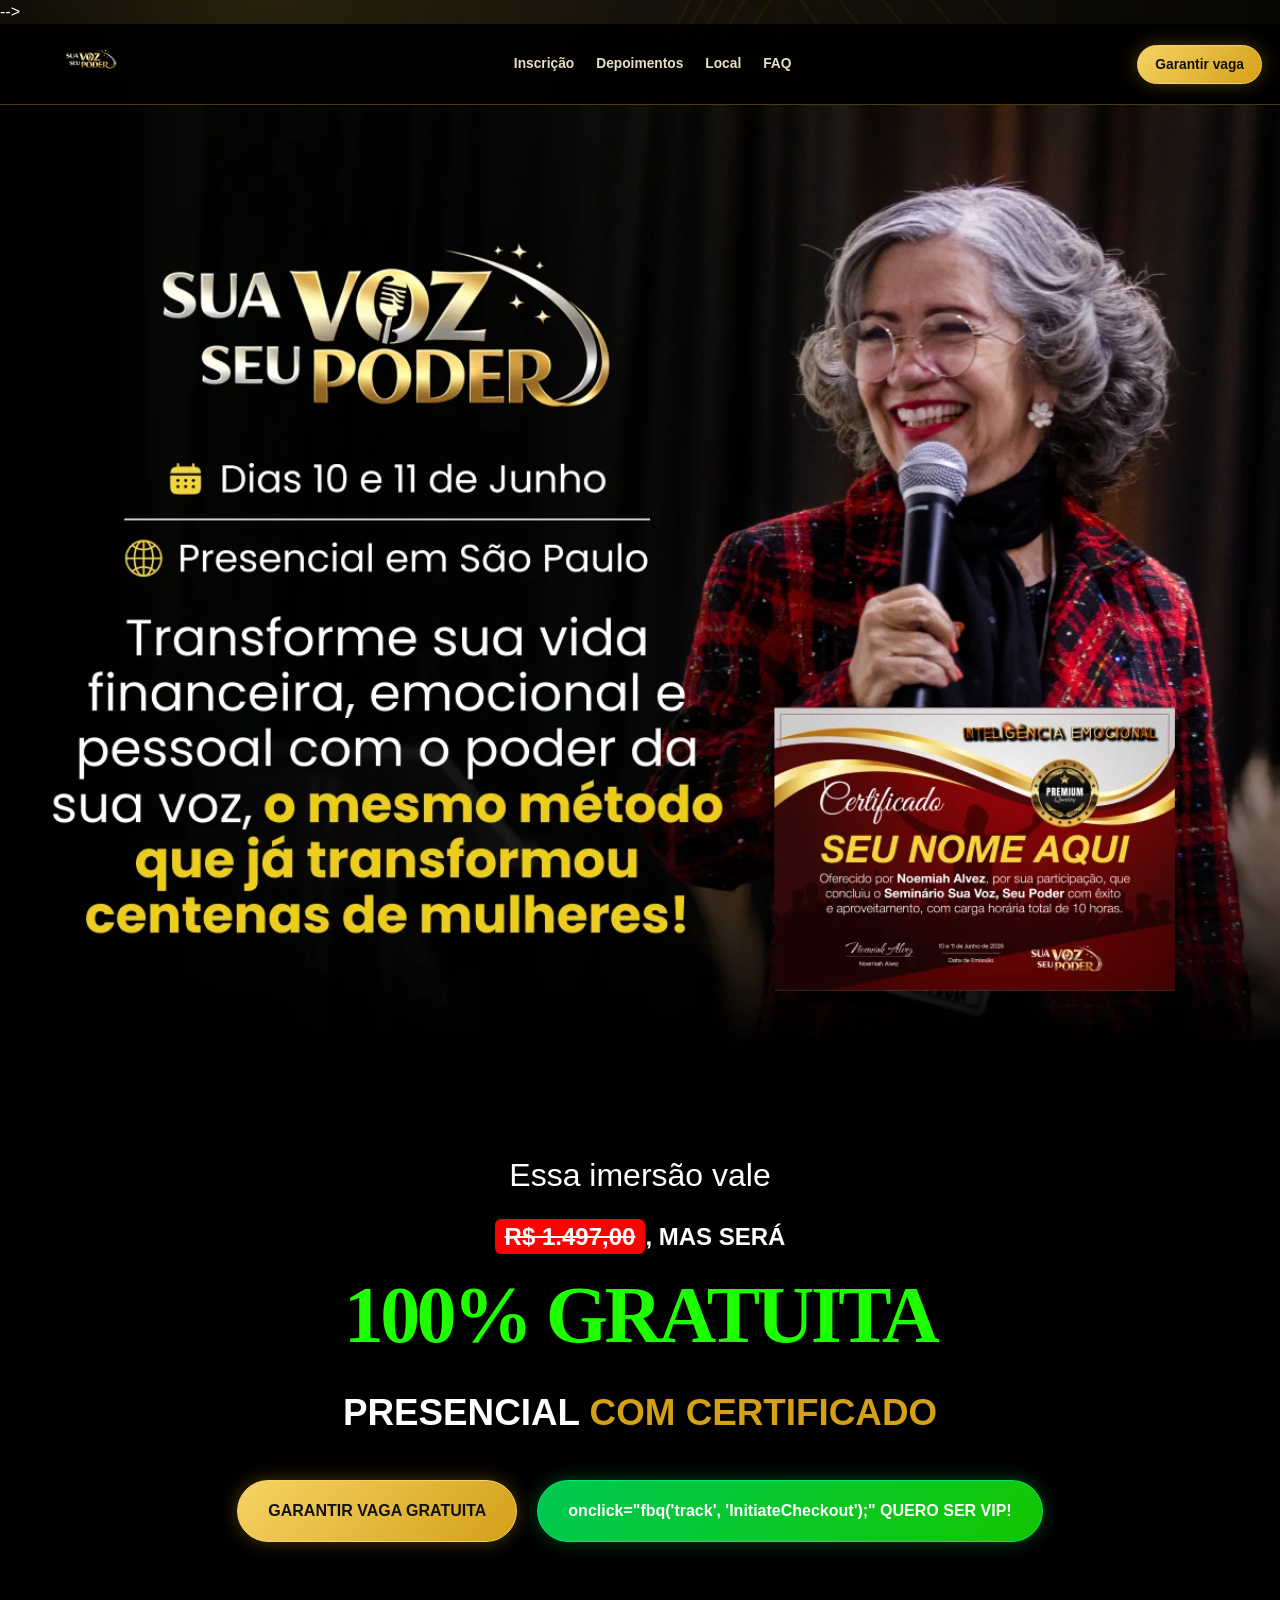
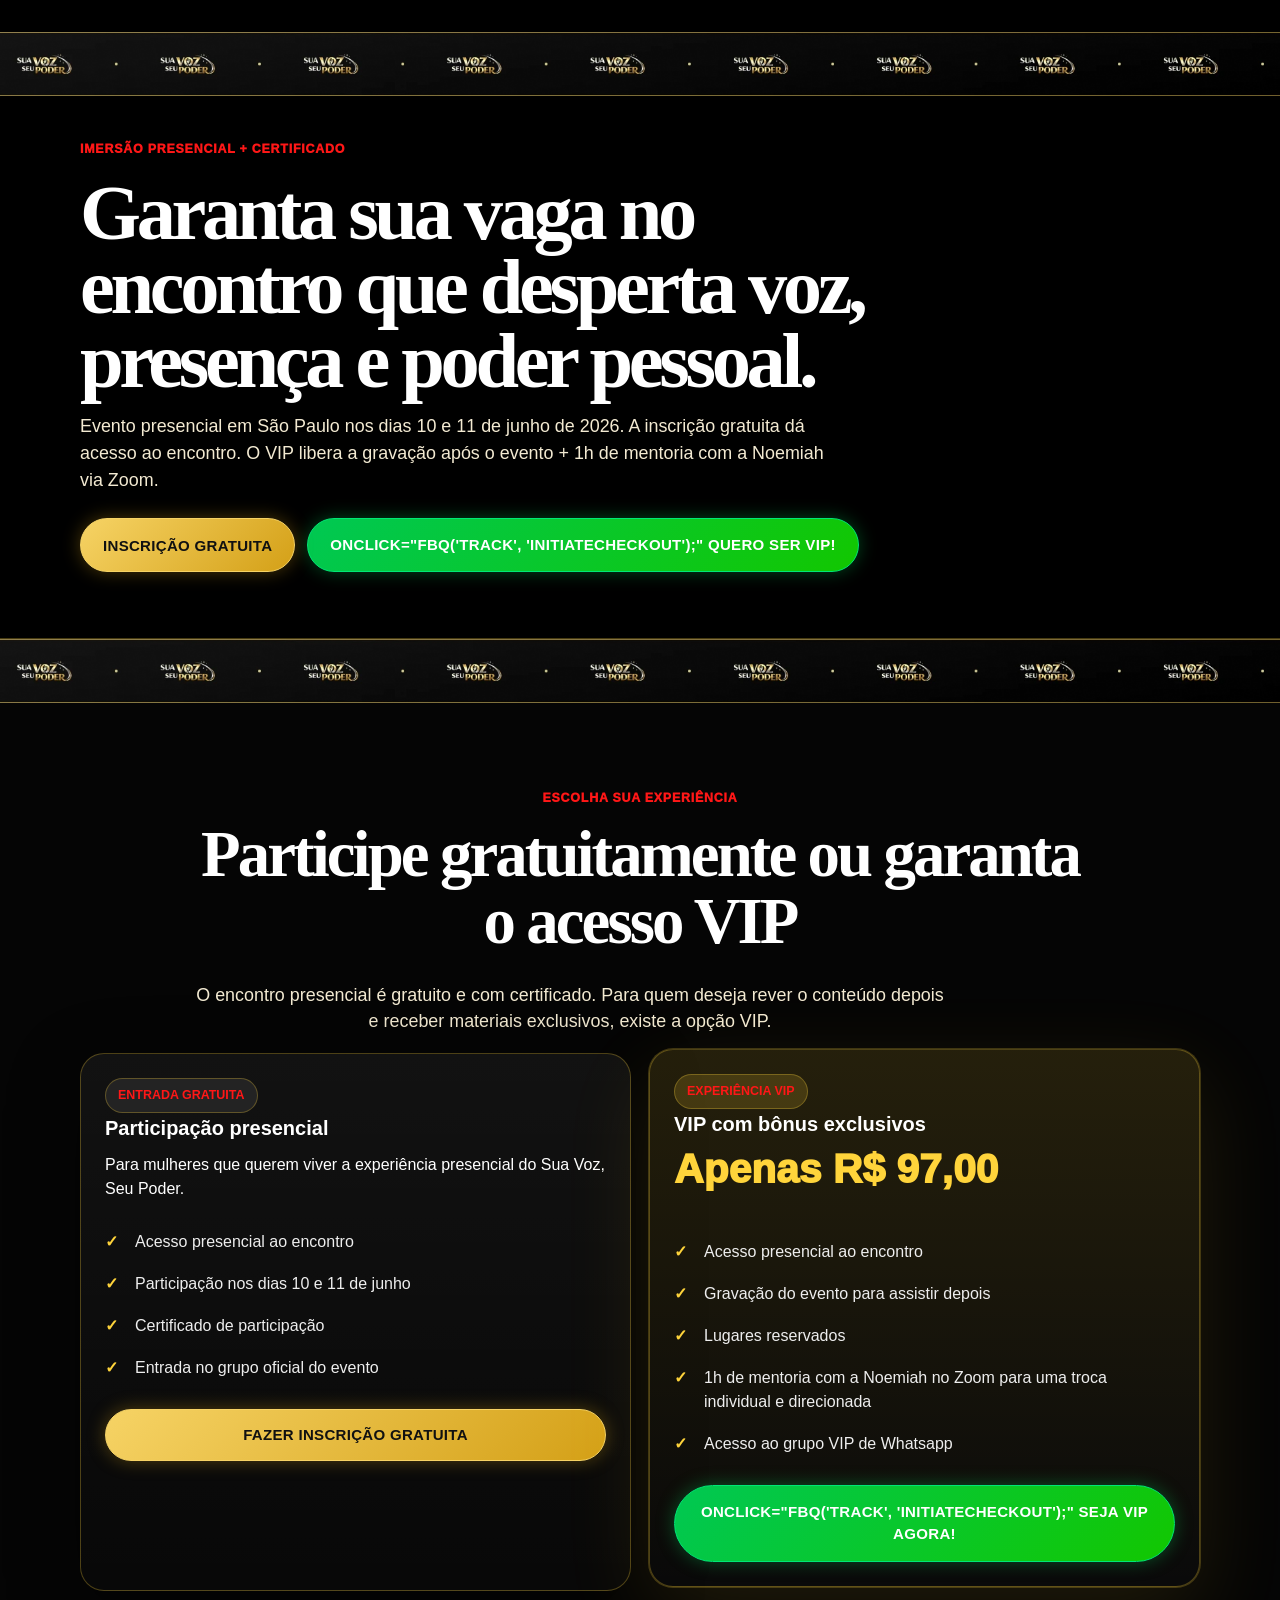
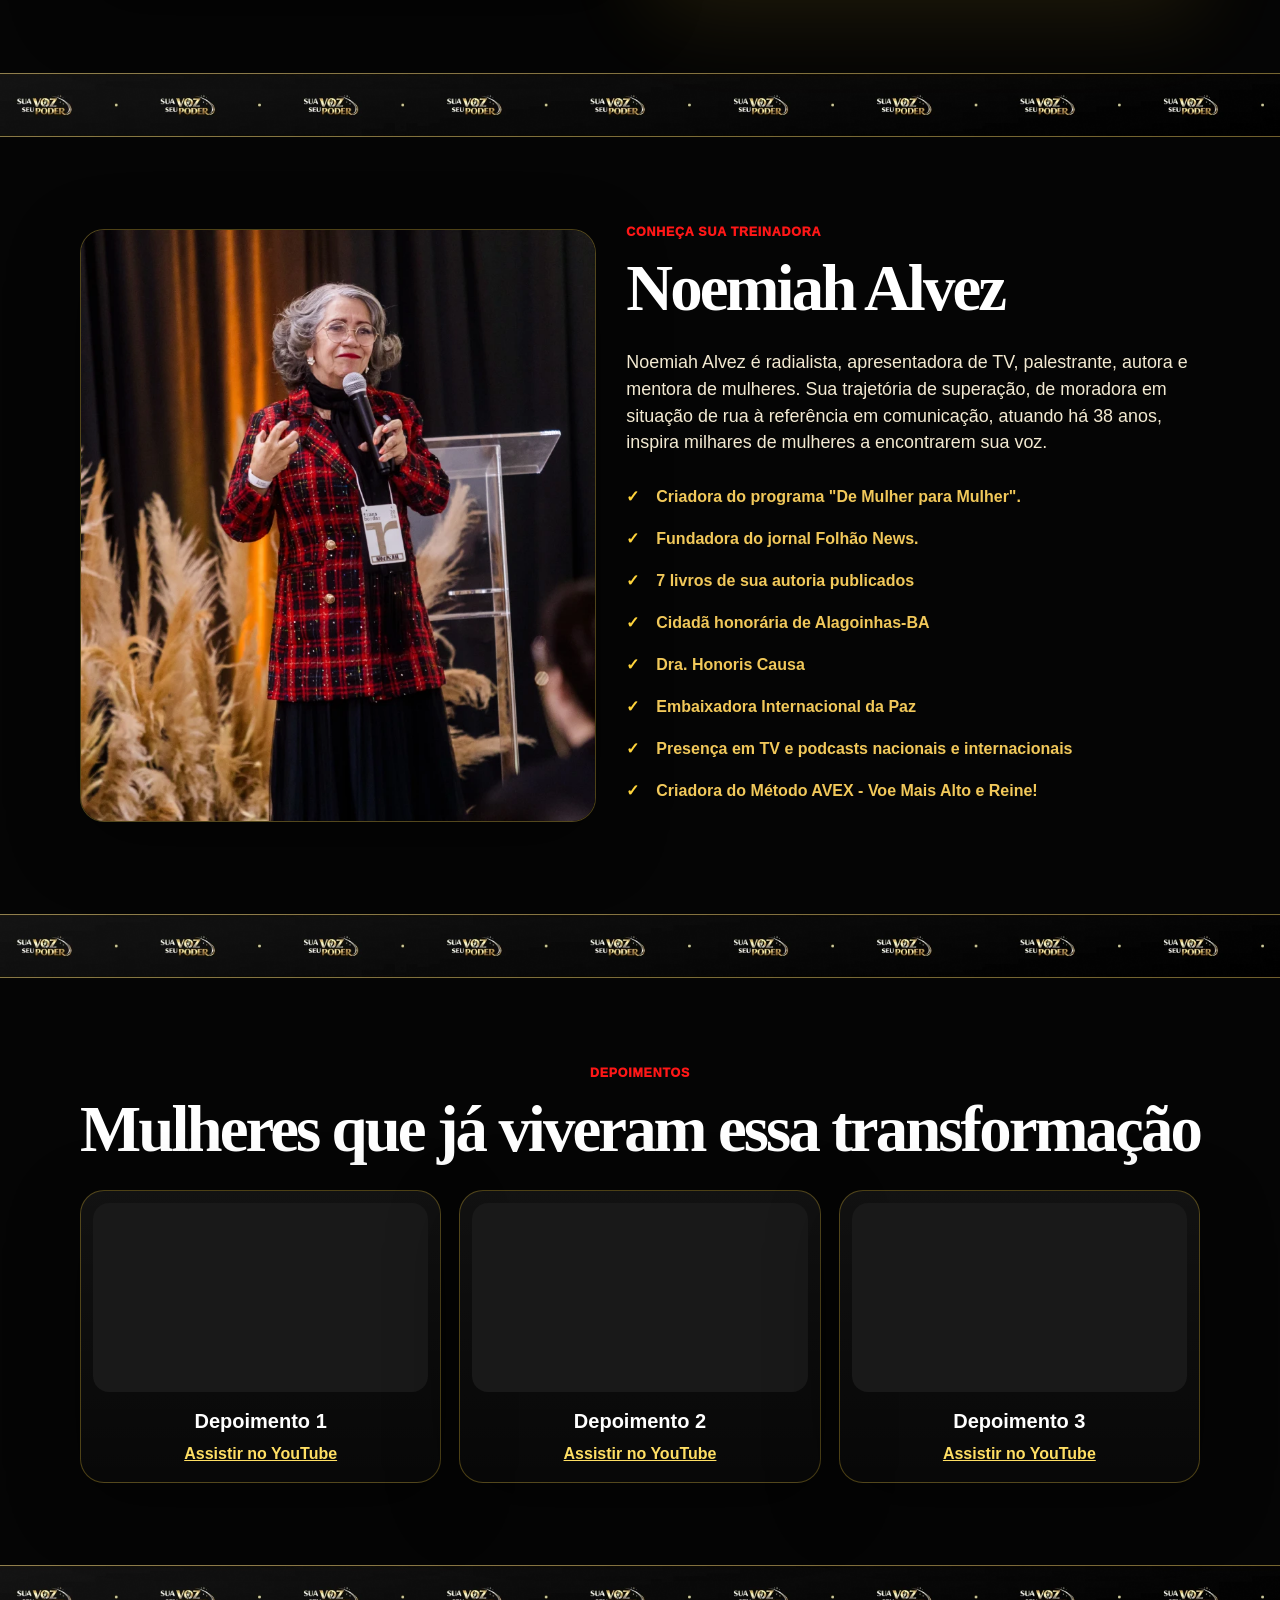
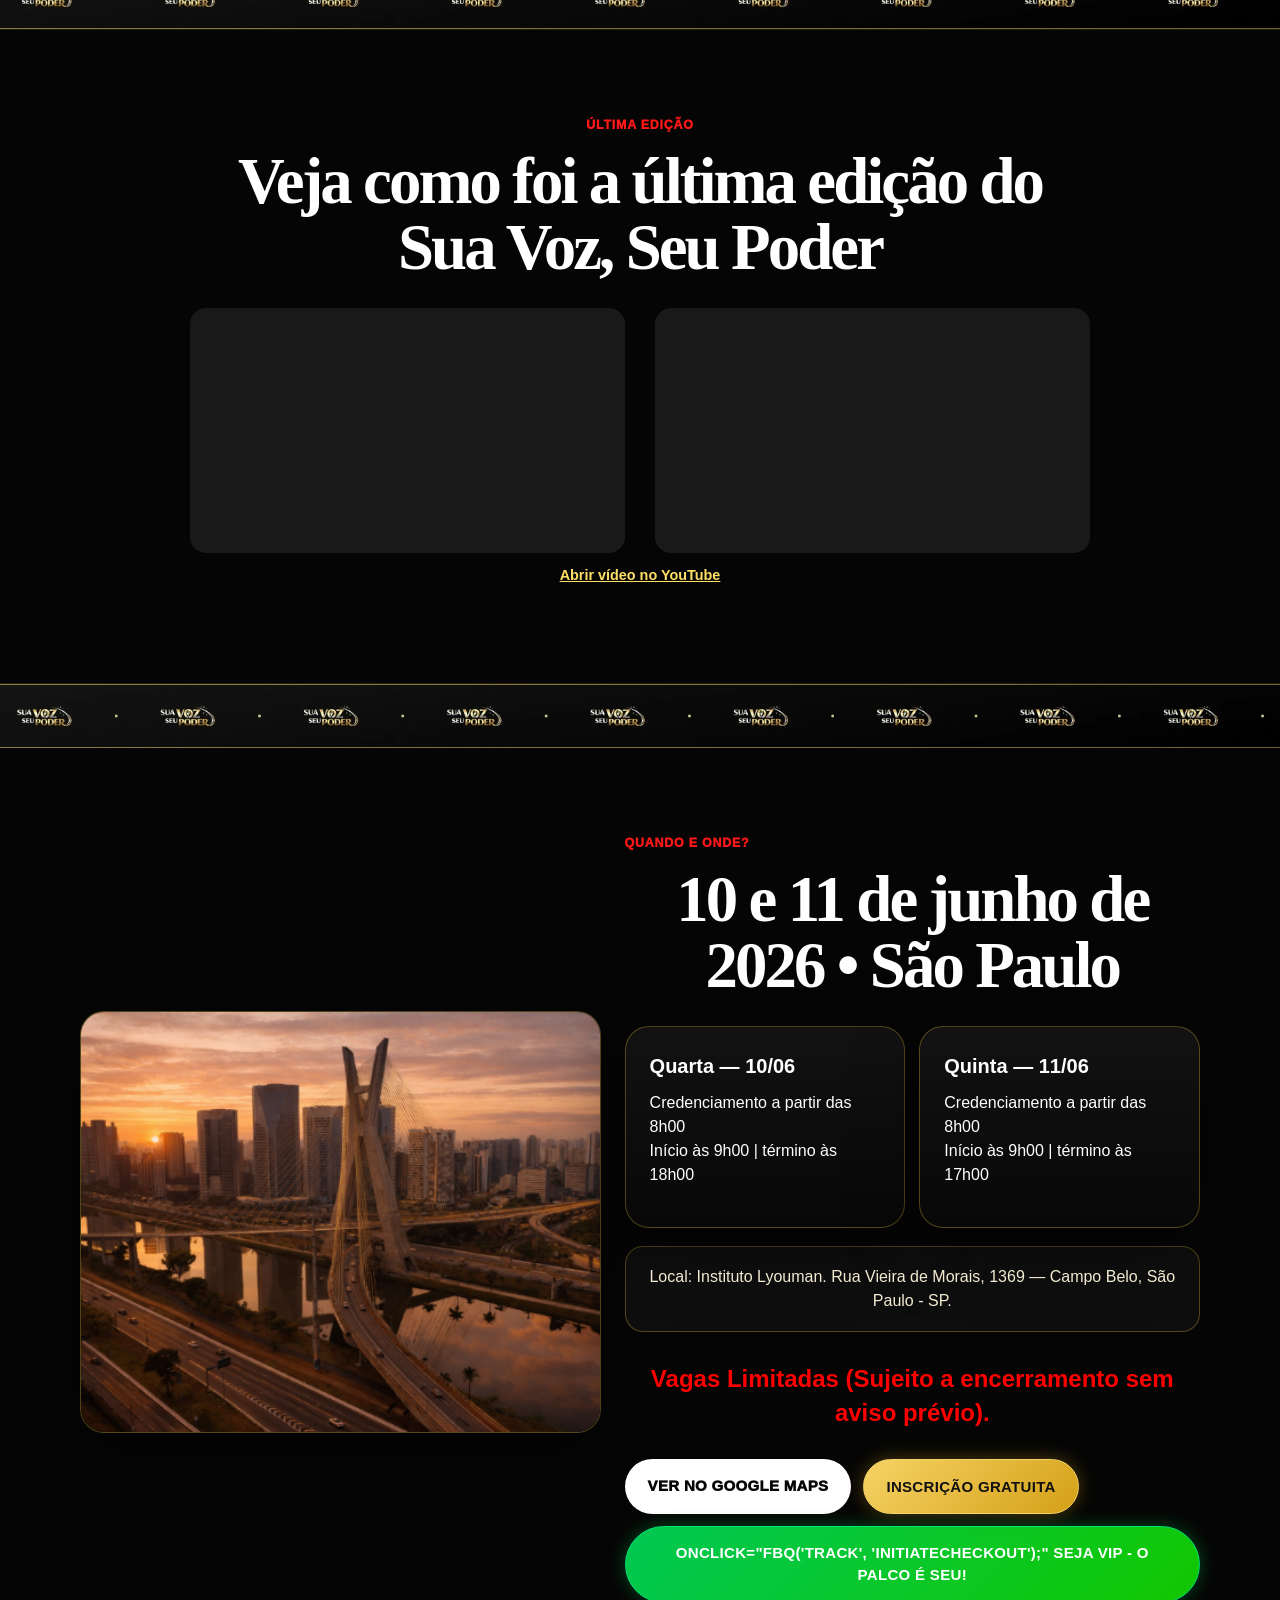
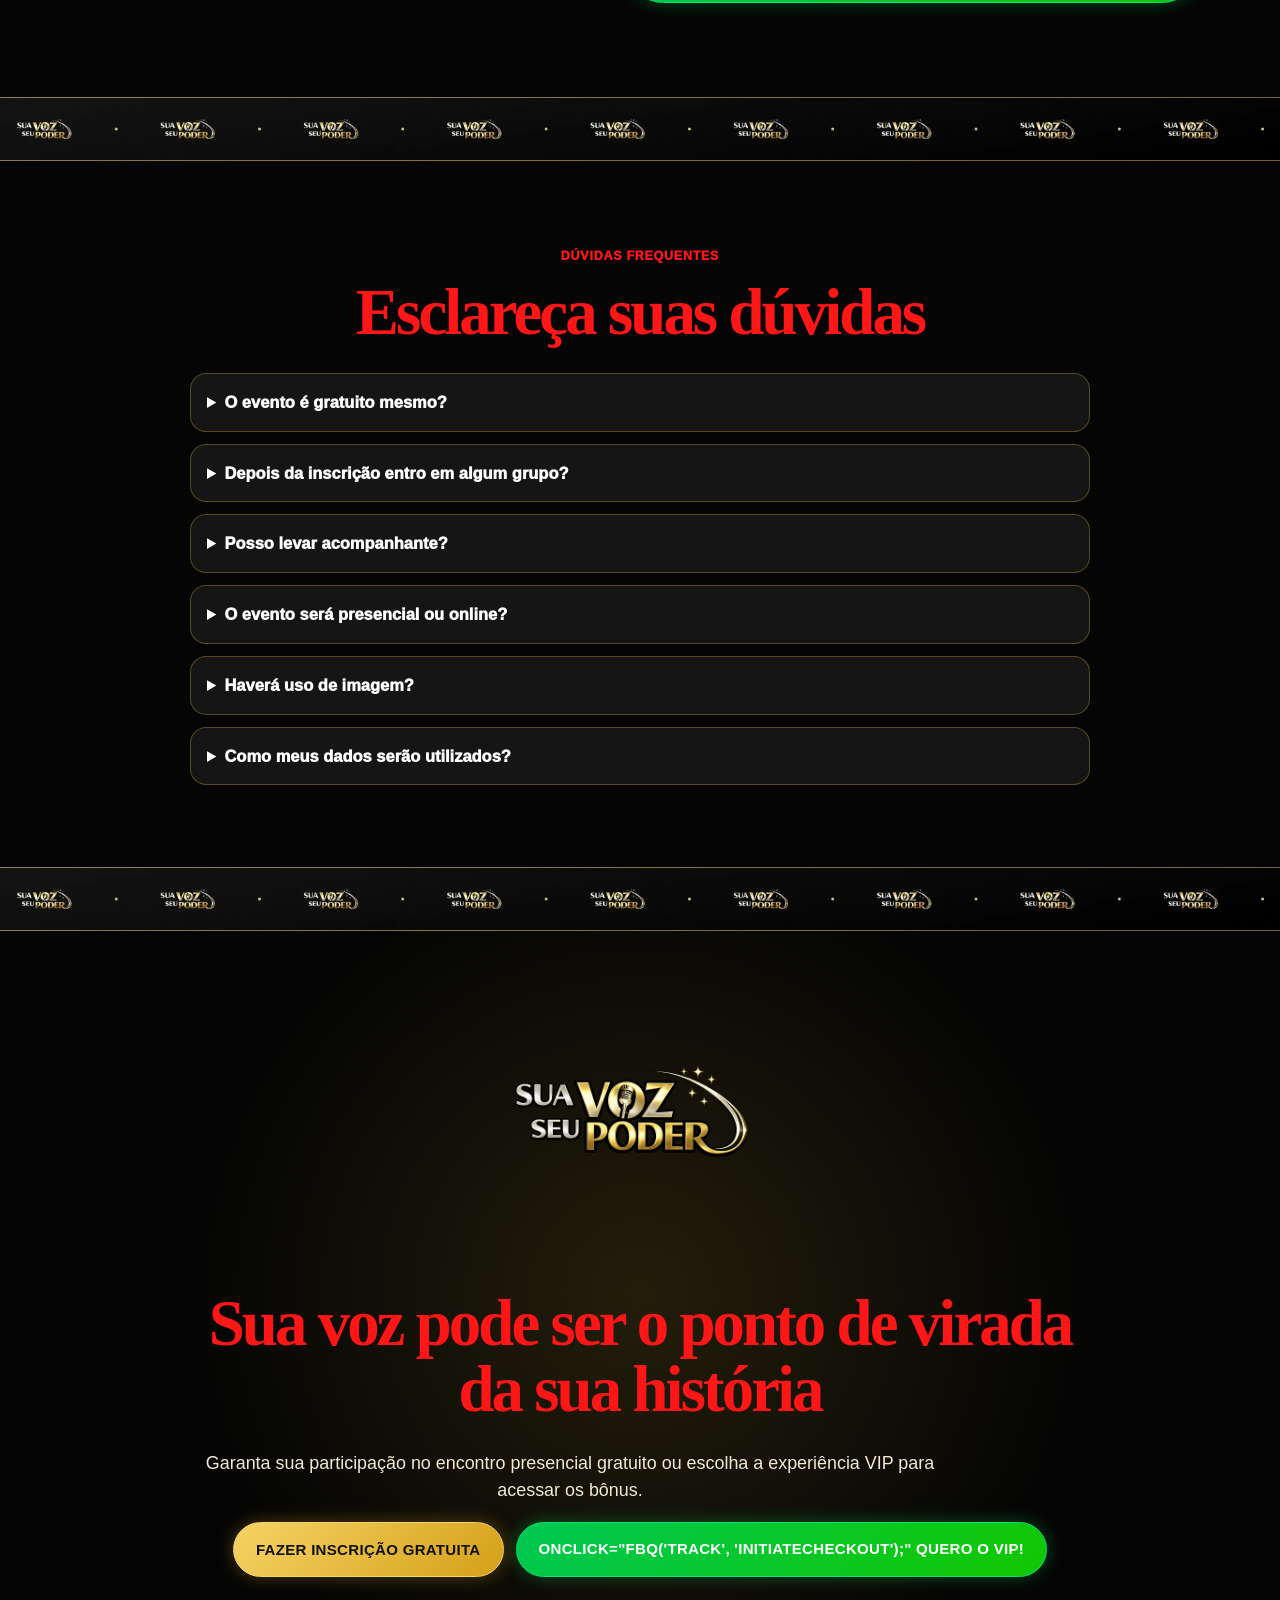
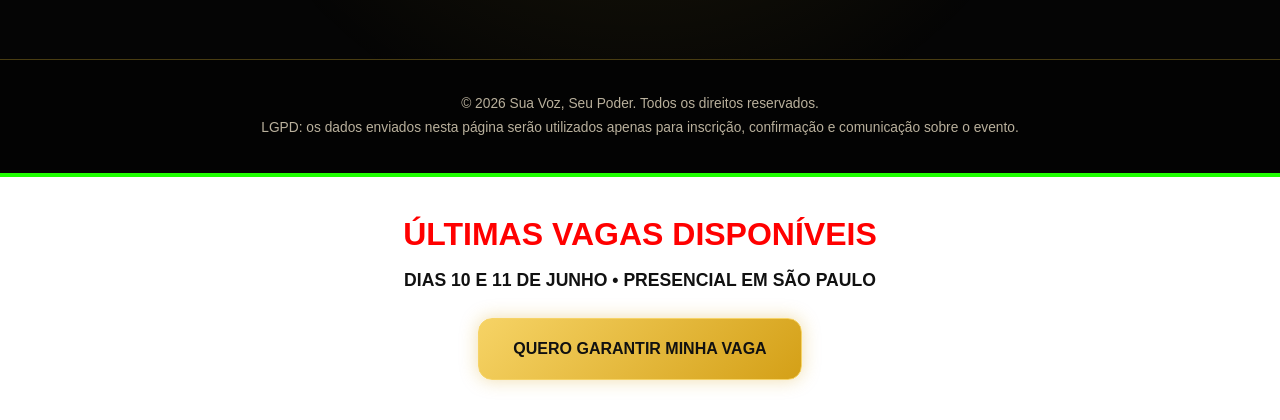
<file: index.html>
<!DOCTYPE html>
<html lang="pt-br">
<head>
<!-- Open Graph / WhatsApp -->

<meta property="og:type" content="website">

<meta property="og:title" content="Sua Voz, Seu Poder | Imersão Presencial com Noemiah Alvez">

<meta property="og:description" content="Garanta sua vaga gratuita para a imersão presencial em São Paulo nos dias 10 e 11 de junho de 2026.">

<meta property="og:image" content="https://noemiahalvez.com/assets/thumbnail-whatsapp.png">

<meta property="og:image:secure_url" content="https://noemiahalvez.com/assets/thumbnail-whatsapp.png">

<meta property="og:image:type" content="image/png">

<meta property="og:image:width" content="1200">

<meta property="og:image:height" content="630">

<meta property="og:image:alt" content="Sua Voz, Seu Poder com Noemiah Alvez">

<meta property="og:url" content="https://noemiahalvez.com">

<meta property="og:site_name" content="Sua Voz, Seu Poder">

<!-- Twitter -->

<meta name="twitter:card" content="summary_large_image">

<meta name="twitter:title" content="Sua Voz, Seu Poder | Imersão Presencial">

<meta name="twitter:description" content="Garanta sua vaga gratuita para a imersão presencial com Noemiah Alvez.">

<meta name="twitter:image" content="https://noemiahalvez.com/assets/thumbnail-whatsapp.png">

<meta charset="UTF-8">

<meta name="viewport" content="width=device-width, initial-scale=1.0">

<title>Sua Voz, Seu Poder</title>

  <!-- META PIXEL - cole o código completo do Pixel da Meta abaixo desta linha -->
 <!-- Meta Pixel Code -->
<script>
!function(f,b,e,v,n,t,s)
{if(f.fbq)return;n=f.fbq=function(){n.callMethod?
n.callMethod.apply(n,arguments):n.queue.push(arguments)};
if(!f._fbq)f._fbq=n;n.push=n;n.loaded=!0;n.version='2.0';
n.queue=[];t=b.createElement(e);t.async=!0;
t.src=v;s=b.getElementsByTagName(e)[0];
s.parentNode.insertBefore(t,s)}(window, document,'script',
'https://connect.facebook.net/en_US/fbevents.js');
fbq('init', '1332486198815609');
fbq('track', 'PageView');
</script>
<noscript><img height="1" width="1" style="display:none"
src="https://www.facebook.com/tr?id=1332486198815609&ev=PageView&noscript=1"
/></noscript>
<!-- End Meta Pixel Code -->
  -->

  <!-- GOOGLE ANALYTICS GA4 - cole o ID G-XXXXXXXXXX abaixo desta linha -->
  <!--
  <script async src="https://www.googletagmanager.com/gtag/js?id=G-XXXXXXXXXX"></script>
  <script>
    window.dataLayer = window.dataLayer || [];
    function gtag(){dataLayer.push(arguments);}
    gtag('js', new Date());
    gtag('config', 'G-XXXXXXXXXX');
  </script>
  -->

  <link rel="stylesheet" href="style.css">
</head>

<body>

  <header class="topbar">
    <a href="#" class="brand" aria-label="Sua Voz, Seu Poder">
      <img
        src="assets/suavozseupoder.png"
        class="top-logo"
        alt="Sua Voz, Seu Poder"
      >
    </a>

    <nav class="top-nav" aria-label="Menu principal">
      <a href="#inscricao">Inscrição</a>
      <a href="#depoimentos">Depoimentos</a>
      <a href="#local">Local</a>
      <a href="#faq">FAQ</a>
    </nav>

    <button type="button" class="top-cta abrir-inscricao">
      Garantir vaga
    </button>
  </header>

  <main>

    <section class="hero-photo">
      <img
        src="assets/CAPA_noemiah_1.webp"
        class="hero-main-img"
        alt="Sua Voz, Seu Poder com Noemiah Alvez"
      >
<section class="valor-section">
    <div class="valor-container">

        <p class="valor-topo">
            Essa imersão vale
        </p>

        <div class="valor-antigo">
            <span>R$ 1.497,00</span>, MAS SERÁ
        </div>

        <h2 class="valor-gratis">
            100% GRATUITA
        </h2>

        <h3 class="valor-subtitulo">
            PRESENCIAL <span>COM CERTIFICADO</span>
        </h3>

        <div class="valor-botoes">
            <a href="#" class="btn-valor-gratis abrir-inscricao">
                GARANTIR VAGA GRATUITA
            </a>

            <a href="https://pay.kiwify.com.br/saSkvXX" class="btn-valor-vip vip-button"> onclick="fbq('track', 'InitiateCheckout');"
                QUERO SER VIP!
            </a>
        </div>

    </div>
</section>
      <div class="section-divider"></div>
      <div class="hero-bottom">
        <span class="eyebrow">
          Imersão presencial + certificado
        </span>

        <h1>
          Garanta sua vaga no encontro que desperta voz,
          presença e poder pessoal.
        </h1>

        <p>
          Evento presencial em São Paulo nos dias 10 e 11 de junho de 2026.
          A inscrição gratuita dá acesso ao encontro. O VIP libera a gravação após o evento
          + 1h de mentoria com a Noemiah via Zoom.
        </p>

        <div class="hero-actions">
          <button type="button" class="btn btn-secondary abrir-inscricao">
            Inscrição gratuita
          </button>

          <a href="https://pay.kiwify.com.br/saSkvXX" class="btn btn-primary"> onclick="fbq('track', 'InitiateCheckout');"
            QUERO SER VIP!
          </a>
        </div>
      </div>
    </section>

    <div class="section-divider"></div>

    <section class="section intro" id="inscricao">
      <div class="container">
        <div class="center-text narrow">
          <span class="eyebrow center">
            Escolha sua experiência
          </span>

          <h2>
            Participe gratuitamente ou garanta o acesso VIP
          </h2>

          <p class="lead">
            O encontro presencial é gratuito e com certificado. Para quem
            deseja rever o conteúdo depois e receber materiais exclusivos,
            existe a opção VIP.
          </p>
        </div>

        <div class="cards two">

          <article class="price-card">
            <span class="tag">
              Entrada gratuita
            </span>

            <h3>
              Participação presencial
            </h3>

            <p>
              Para mulheres que querem viver a experiência presencial do
              Sua Voz, Seu Poder.
            </p>

            <ul>
              <li>Acesso presencial ao encontro</li>
              <li>Participação nos dias 10 e 11 de junho</li>
              <li>Certificado de participação</li>
              <li>Entrada no grupo oficial do evento</li>
            </ul>

            <button type="button" class="btn btn-secondary full abrir-inscricao">
              Fazer inscrição gratuita
            </button>
          </article>

          <article class="price-card vip">
            <span class="tag gold">
              Experiência VIP
            </span>

            <h3>
              VIP com bônus exclusivos
            </h3>

            <p class="price">
              Apenas R$ 97,00
            </p>

            <ul>
              <li>Acesso presencial ao encontro</li>
              <li>Gravação do evento para assistir depois</li>
              <li>Lugares reservados</li>
              <li>1h de mentoria com a Noemiah no Zoom para uma troca individual e direcionada</li>
              <li>Acesso ao grupo VIP de Whatsapp</li>
            </ul>

            <a href="https://pay.kiwify.com.br/saSkvXX" class="btn btn-primary full"> onclick="fbq('track', 'InitiateCheckout');"
              SEJA VIP AGORA!
            </a>
          </article>

        </div>
      </div>
    </section>
    
<div class="section-divider"></div>
    
    <section class="section trainer">
      <div class="container trainer-grid">
        <div class="image-frame">
          <img
            src="assets/Transbordar_767_1_2_1.webp"
            alt="Noemiah Alvez palestrando"
          >
        </div>

        <div>
          <span class="eyebrow">
            Conheça sua treinadora
          </span>

          <h2>
            Noemiah Alvez
          </h2>

          <p class="lead">
            Noemiah Alvez é radialista, apresentadora de TV, palestrante,
            autora e mentora de mulheres. Sua trajetória de superação, de
            moradora em situação de rua à referência em comunicação, atuando
            há 38 anos, inspira milhares de mulheres a encontrarem sua voz.
          </p>

          <ul class="check-list bio-list">
            <li>Criadora do programa "De Mulher para Mulher".</li>
            <li>Fundadora do jornal Folhão News.</li>
            <li>7 livros de sua autoria publicados</li>
            <li>Cidadã honorária de Alagoinhas-BA</li>
            <li>Dra. Honoris Causa</li>
            <li>Embaixadora Internacional da Paz</li>
            <li>Presença em TV e podcasts nacionais e internacionais</li>
            <li>Criadora do Método AVEX - Voe Mais Alto e Reine!</li>
          </ul>
        </div>
      </div>
    </section>

    <div class="section-divider"></div>
    
    <section class="section" id="depoimentos">
      <div class="container">
        <div class="center-text">
          <span class="eyebrow center">
            Depoimentos
          </span>

          <h2>
            Mulheres que já viveram essa transformação
          </h2>
        </div>

        <div class="video-grid">
          <article class="video-card">
            <div class="video-wrap">
              <iframe
                src="https://www.youtube.com/embed/nT65QCQcfAA"
                title="Depoimento 1"
                allow="accelerometer; autoplay; clipboard-write; encrypted-media; gyroscope; picture-in-picture; web-share"
                allowfullscreen>
              </iframe>
            </div>

            <h3>Depoimento 1</h3>

            <a
              href="https://youtu.be/nT65QCQcfAA"
              class="video-link"
              target="_blank"
              rel="noopener noreferrer">
              Assistir no YouTube
            </a>
          </article>

          <article class="video-card">
            <div class="video-wrap">
              <iframe
                src="https://www.youtube.com/embed/sK7xMJi6oog"
                title="Depoimento 2"
                allow="accelerometer; autoplay; clipboard-write; encrypted-media; gyroscope; picture-in-picture; web-share"
                allowfullscreen>
              </iframe>
            </div>

            <h3>Depoimento 2</h3>

            <a
              href="https://youtu.be/sK7xMJi6oog"
              class="video-link"
              target="_blank"
              rel="noopener noreferrer">
              Assistir no YouTube
            </a>
          </article>

          <article class="video-card">
            <div class="video-wrap">
              <iframe
                src="https://www.youtube.com/embed/jvb_aAZJ7mg"
                title="Depoimento 3"
                allow="accelerometer; autoplay; clipboard-write; encrypted-media; gyroscope; picture-in-picture; web-share"
                allowfullscreen>
              </iframe>
            </div>

            <h3>Depoimento 3</h3>

            <a
              href="https://youtu.be/jvb_aAZJ7mg"
              class="video-link"
              target="_blank"
              rel="noopener noreferrer">
              Assistir no YouTube
            </a>
          </article>
        </div>
      </div>
    </section>

    <div class="section-divider"></div>

    <section class="section last-edition">
      <div class="container narrow">
        <div class="center-text">
          <span class="eyebrow center">
            Última edição
          </span>

          <h2>
            Veja como foi a última edição do Sua Voz, Seu Poder
          </h2>
        </div>

        <div class="video-grid">

    <div class="video-wrapper">
        <iframe
            src="https://www.youtube.com/embed/jqL2Jvq8L5Y"
            title="Última edição"
            frameborder="0"
            allowfullscreen>
        </iframe>
    </div>

    <div class="video-wrapper">
        <iframe
            src="https://www.youtube.com/embed/8nXUTJS7Hhw"
            title="Shorts evento"
            frameborder="0"
            allowfullscreen>
        </iframe>
    </div>

</div>

        <p class="small-note center-text">
          <a href="https://youtu.be/jqL2Jvq8L5Y" target="_blank" rel="noopener noreferrer">
            Abrir vídeo no YouTube
          </a>
        </p>
      </div>
    </section>

    <div class="section-divider"></div>

    <section class="section" id="local">
      <div class="container location-grid">

        <div class="location-photo">
          <img
            src="assets/Ponte estaiada 2.png"
            alt="São Paulo"
          >
        </div>

        <div class="location-info">
          <span class="eyebrow">
            Quando e onde?
          </span>

          <h2>
            10 e 11 de junho de 2026 • São Paulo
          </h2>

          <div class="schedule-grid">
            <div class="info-card">
              <h3>Quarta — 10/06</h3>
              <p>
                Credenciamento a partir das 8h00<br>
                Início às 9h00 | término às 18h00
              </p>
            </div>

            <div class="info-card">
              <h3>Quinta — 11/06</h3>
              <p>
                Credenciamento a partir das 8h00<br>
                Início às 9h00 | término às 17h00
              </p>
            </div>
          </div>

          <p class="address">
            Local: Instituto Lyouman. Rua Vieira de Morais, 1369 —
            Campo Belo, São Paulo - SP.
          </p>

          <p class="vagas-limitadas">
    Vagas Limitadas (Sujeito a encerramento sem aviso prévio).
</p>
          
          <div class="hero-actions">
            <a
              href="https://maps.google.com/?q=Instituto+Lyouman+Rua+Vieira+de+Morais+1369+Campo+Belo+São+Paulo"
              class="btn btn-map"
              target="_blank"
              rel="noopener noreferrer">
              Ver no Google Maps
            </a>

            <button type="button" class="btn btn-secondary abrir-inscricao">
              Inscrição gratuita
            </button>

            <a href="https://pay.kiwify.com.br/saSkvXX" class="btn btn-primary"> onclick="fbq('track', 'InitiateCheckout');"
              Seja VIP -  o palco é seu!
            </a>
          </div>
        </div>

      </div>
    </section>

    <div class="section-divider"></div>

    <section class="section" id="faq">
      <div class="container narrow">
        <div class="center-text">
          <span class="eyebrow center">
            Dúvidas frequentes
          </span>

          <h2>
            Esclareça suas dúvidas
          </h2>
        </div>

        <div class="accordion">
          <details>
            <summary>O evento é gratuito mesmo?</summary>
            <p>
              Sim. A participação presencial é gratuita. Também existe a opção
              VIP para quem deseja ter acesso à gravação do evento + 1h de mentoria com a Noemiah via Zoom.
            </p>
          </details>

          <details>
            <summary>Depois da inscrição entro em algum grupo?</summary>
            <p>
              Sim. Após preencher sua inscrição, você será direcionada ao grupo
              oficial do evento no WhatsApp para receber avisos, orientações e
              informações importantes.
            </p>
          </details>

          <details>
            <summary>Posso levar acompanhante?</summary>
            <p>
              Sim, desde que cada pessoa realize sua própria inscrição para que
              a organização tenha o controle correto de participantes.
            </p>
          </details>

          <details>
            <summary>O evento será presencial ou online?</summary>
            <p>
              O encontro é presencial em São Paulo. A gravação será liberada
              posteriormente para quem adquirir o acesso VIP.
            </p>
          </details>

          <details>
            <summary>Haverá uso de imagem?</summary>
            <p>
              O evento poderá ser fotografado e gravado para fins de divulgação,
              registro institucional e materiais relacionados ao Sua Voz, Seu Poder.
            </p>
          </details>

          <details>
            <summary>Como meus dados serão utilizados?</summary>
            <p>
              Seus dados serão utilizados apenas para confirmar sua inscrição,
              enviar informações sobre o evento e comunicações relacionadas,
              respeitando a LGPD.
            </p>
          </details>
        </div>
      </div>
    </section>

    <div class="section-divider"></div>

    <section class="section final-cta">
      <div class="container narrow center-text">
        <img
          src="assets/suavozseupoder.png"
          class="final-logo"
          alt="Sua Voz, Seu Poder"
        >

        <h2>
          Sua voz pode ser o ponto de virada da sua história
        </h2>

        <p class="lead">
          Garanta sua participação no encontro presencial gratuito
          ou escolha a experiência VIP para acessar os bônus.
        </p>

        <div class="center-actions">
          <button type="button" class="btn btn-secondary abrir-inscricao">
            Fazer inscrição gratuita
          </button>

          <a href="https://pay.kiwify.com.br/saSkvXX" class="btn btn-primary"> onclick="fbq('track', 'InitiateCheckout');"
            Quero o VIP!
          </a>
        </div>
      </div>
    </section>

  </main>

  <footer class="footer">
    <p>
      © 2026 Sua Voz, Seu Poder. Todos os direitos reservados.
    </p>

    <p>
      LGPD: os dados enviados nesta página serão utilizados apenas para inscrição,
      confirmação e comunicação sobre o evento.
    </p>
  </footer>

  <div class="modal-overlay" id="inscricaoModal" aria-hidden="true">
    <div class="modal-box" role="dialog" aria-modal="true" aria-labelledby="modalTitulo">

      <button
        class="modal-close"
        id="fecharModal"
        type="button"
        aria-label="Fechar formulário">
        ×
      </button>

      <img
        src="assets/suavozseupoder.png"
        class="modal-logo"
        alt="Sua Voz, Seu Poder"
      >

      <span class="eyebrow center">
        Inscrição gratuita
      </span>

      <h2 id="modalTitulo">
        Garanta sua vaga
      </h2>

      <p>
        Preencha seus dados para confirmar sua inscrição gratuita
        no Sua Voz, Seu Poder.
      </p>

      <form id="inscricaoForm" class="modal-form">
        <input
          type="text"
          name="nome"
          placeholder="Seu nome"
          required
        >

        <input
          type="email"
          name="email"
          placeholder="Seu melhor e-mail"
          required
        >

        <input
          type="tel"
          name="whatsapp"
          placeholder="WhatsApp com DDD"
          required
        >

        <button type="submit" class="btn btn-primary full">
          Fazer minha inscrição
        </button>
      </form>

      <small>
        LGPD: seus dados serão usados apenas para confirmar sua inscrição
        e enviar informações sobre o evento.
      </small>

      <p class="form-message" id="formMessage"></p>
    </div>
  </div>

  <script src="script.js"></script>
<!-- FLOATING CTA MOBILE -->

<div class="floating-cta">

    <div class="floating-cta-content">

        <h3>ÚLTIMAS VAGAS DISPONÍVEIS</h3>

        <p>
            DIAS 10 E 11 DE JUNHO • PRESENCIAL EM SÃO PAULO
        </p>

        <a href="#" class="abrir-inscricao floating-btn">
            QUERO GARANTIR MINHA VAGA
        </a>

    </div>

</div>
</body>
</html>
</file>
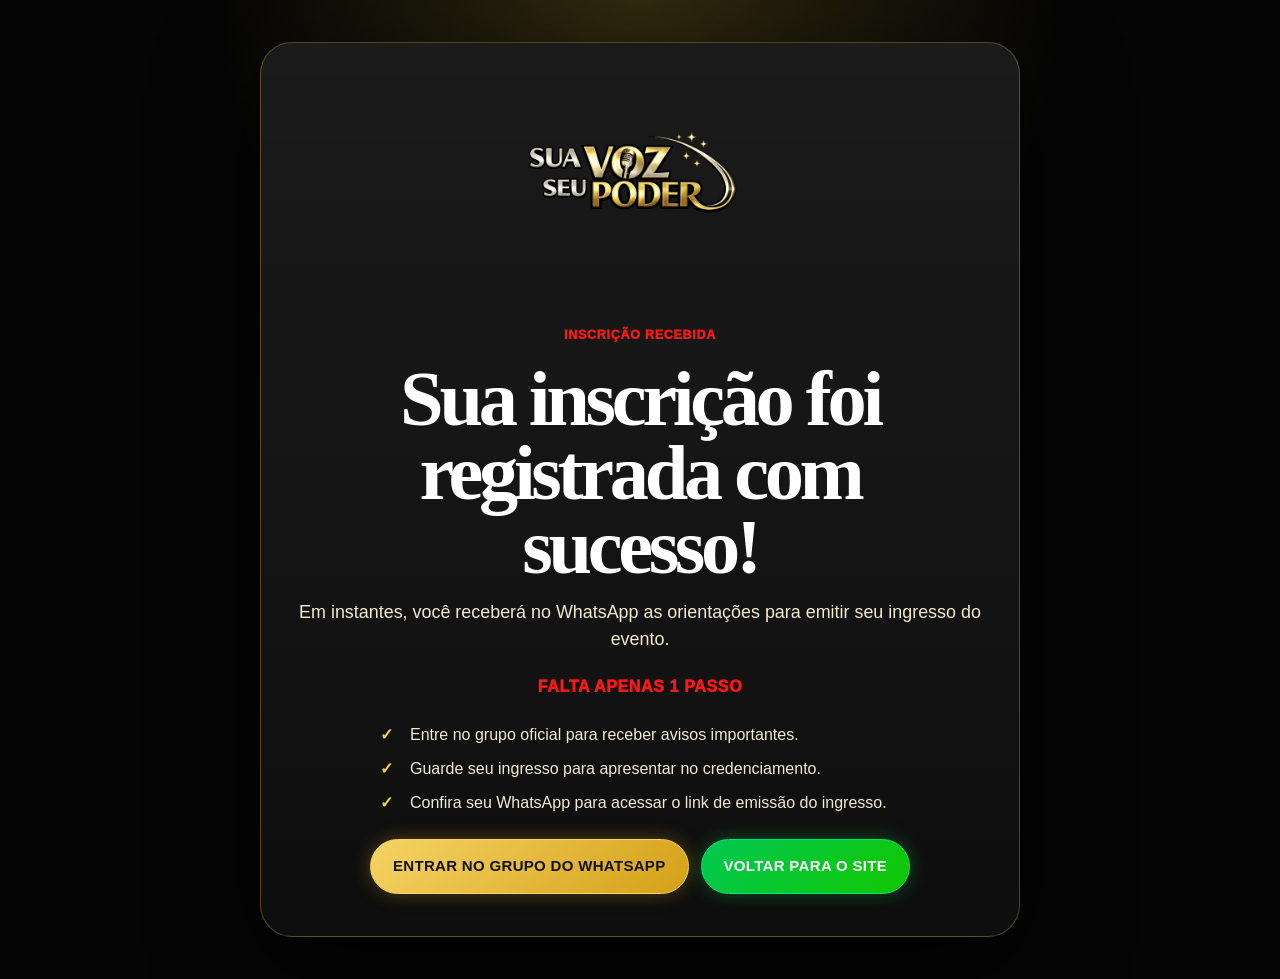
<file: obrigado.html>
<!DOCTYPE html>
<html lang="pt-br">
<head>
  <meta charset="UTF-8">
  <meta name="viewport" content="width=device-width, initial-scale=1.0">
  <title>Inscrição Confirmada | Sua Voz, Seu Poder</title>
  <link rel="stylesheet" href="style.css">

  <!-- META PIXEL - cole o código completo do Pixel da Meta abaixo desta linha -->
  <!-- Meta Pixel Code -->
<script>
!function(f,b,e,v,n,t,s)
{if(f.fbq)return;n=f.fbq=function(){n.callMethod?
n.callMethod.apply(n,arguments):n.queue.push(arguments)};
if(!f._fbq)f._fbq=n;n.push=n;n.loaded=!0;n.version='2.0';
n.queue=[];t=b.createElement(e);t.async=!0;
t.src=v;s=b.getElementsByTagName(e)[0];
s.parentNode.insertBefore(t,s)}(window, document,'script',
'https://connect.facebook.net/en_US/fbevents.js');
fbq('init', '1332486198815609');
fbq('track', 'PageView');
</script>
<noscript><img height="1" width="1" style="display:none"
src="https://www.facebook.com/tr?id=1332486198815609&ev=PageView&noscript=1"
/></noscript>
<!-- End Meta Pixel Code -->
  
  <!-- GOOGLE ANALYTICS GA4 - cole o código completo do GA4 abaixo desta linha -->

  <style>
    .thanks-page{min-height:100vh;padding:42px 18px;display:flex;align-items:center;justify-content:center;text-align:center;background:radial-gradient(circle at top, rgba(255,212,59,.18), transparent 36%),#050505;}
    .thanks-card{width:min(100%,760px);border-radius:32px;border:1px solid var(--line);background:linear-gradient(180deg, rgba(255,255,255,.08), rgba(255,255,255,.025)),#080808;box-shadow:0 30px 100px rgba(0,0,0,.65);padding:42px 28px;}
    .thanks-logo{width:min(320px,82%);margin:0 auto 24px;display:block;}
    .thanks-card h1{max-width:680px;margin-inline:auto;}
    .thanks-card .lead{margin:0 auto 22px;}
    .thanks-alert{color:#ff1717;font-weight:950;text-transform:uppercase;letter-spacing:.04em;margin:20px 0 10px;}
    .thanks-list{display:grid;gap:10px;text-align:left;max-width:520px;margin:24px auto;padding:0;list-style:none;}
    .thanks-list li{position:relative;padding-left:30px;color:#f3ead2;}
    .thanks-list li:before{content:"✓";position:absolute;left:0;color:var(--gold);font-weight:950;}
    .thanks-actions{display:flex;justify-content:center;gap:12px;flex-wrap:wrap;margin-top:24px;}
    @media(max-width:560px){.thanks-card{padding:30px 18px;border-radius:24px;}.thanks-actions .btn{width:100%;}}
  </style>
</head>
<body>
  <main class="thanks-page">
    <section class="thanks-card">
      <img src="assets/suavozseupoder.png" class="thanks-logo" alt="Sua Voz, Seu Poder">
      <span class="eyebrow center">Inscrição recebida</span>
      <h1>Sua inscrição foi registrada com sucesso!</h1>
      <p class="lead">Em instantes, você receberá no WhatsApp as orientações para emitir seu ingresso do evento.</p>
      <p class="thanks-alert">Falta apenas 1 passo</p>
      <ul class="thanks-list">
        <li>Entre no grupo oficial para receber avisos importantes.</li>
        <li>Guarde seu ingresso para apresentar no credenciamento.</li>
        <li>Confira seu WhatsApp para acessar o link de emissão do ingresso.</li>
      </ul>
      <div class="thanks-actions">
        <a href="https://chat.whatsapp.com/HwsM5N0pQluL1ok7XPo3OA" target="_blank" rel="noopener noreferrer" class="btn btn-secondary">Entrar no grupo do WhatsApp</a>
        <a href="index.html" class="btn btn-primary">Voltar para o site</a>
      </div>
    </section>
  </main>

  <script>
fbq('track', 'Lead');
</script>
  
</body>
</html>
</file>
<file: style.css>
:root {
    --black: #050505;
    --soft: #0b0a07;
    --card: #121212;
    --gold: #ffd43b;
    --gold2: #b8872d;
    --white: #ffffff;
    --muted: #d9d1c0;
    --line: rgba(255, 212, 59, .28);
    --max: 1120px;
}

* {
    box-sizing: border-box;
}

html {
    scroll-behavior: smooth;
}

body {
    margin: 0;
    background: #050505;
    color: var(--white);
    font-family: Inter, Arial, sans-serif;
    line-height: 1.5;
    overflow-x: hidden;
}

body::before {
    content: "";
    position: fixed;
    inset: 0;
    background:
        radial-gradient(
            circle at 20% 0%,
            rgba(255, 212, 59, .16),
            transparent 28%
        ),
        url("assets/bg111.webp") center/cover no-repeat;
    opacity: .7;
    z-index: -2;
}

body::after {
    content: "";
    position: fixed;
    inset: 0;
    background:
        linear-gradient(
            180deg,
            rgba(0, 0, 0, .08),
            #050505 95%
        );
    z-index: -1;
}

.container {
    width: min(100% - 28px, var(--max));
    margin: auto;
}

.narrow {
    max-width: 900px;
    margin-inline: auto;
}

.center-text {
    text-align: center;
}

.center {
    display: flex;
    justify-content: center;
    text-align: center;
}

/* HEADER */

.topbar {
    position: sticky;
    top: 0;
    z-index: 50;
    display: flex;
    justify-content: space-between;
    align-items: center;
    gap: 16px;
    padding: 14px 18px;
    background: rgba(0, 0, 0, .9);
    backdrop-filter: blur(14px);
    border-bottom: 1px solid var(--line);
}

.brand {
    display: inline-flex;
    align-items: center;
}

.top-logo {
    width: 150px;
    height: auto;
    max-height: 52px;
    object-fit: contain;
    display: block;
}

.top-nav {
    display: flex;
    gap: 22px;
    align-items: center;
}

.top-nav a {
    color: #e9dfc3;
    text-decoration: none;
    font-weight: 800;
    font-size: .86rem;
}

.top-cta {
    border: none;
    cursor: pointer;
    color: #050505;
    background: var(--gold);
    text-decoration: none;
    padding: 11px 17px;
    border-radius: 999px;
    font-weight: 900;
    font-size: .86rem;
    white-space: nowrap;
}

/* HERO */

.hero-photo {
    position: relative;
    background: #000;
    display: flex;
    flex-direction: column;
    border-bottom: 1px solid var(--line);
}

.hero-main-img {
    width: 100%;
    height: auto;
    display: block;
    object-fit: cover;
}

.hero-bottom {
    width: min(100% - 32px, var(--max));
    margin: auto;
    padding: 40px 0 54px;
    position: relative;
    z-index: 2;
}

.eyebrow {
    display: inline-flex;
    align-items: center;
    gap: 8px;
    color: var(--gold);
    font-weight: 950;
    text-transform: uppercase;
    letter-spacing: .06em;
    font-size: .78rem;
}

h1,
h2,
h3,
p {
    margin-top: 0;
}

h1 {
    font-family: Georgia, serif;
    font-size: clamp(2rem, 7vw, 4.9rem);
    line-height: .94;
    margin: 16px 0;
    letter-spacing: -.055em;
    max-width: 880px;
}

h2 {
    font-family: Georgia, serif;
    font-size: clamp(2rem, 6.2vw, 4.05rem);
    line-height: 1.02;
    text-align: center;
    margin: 12px 0 28px;
    letter-spacing: -.045em;
}

h3 {
    font-size: 1.25rem;
    margin-bottom: 10px;
}

.hero-bottom p,
.lead {
    font-size: 1.12rem;
    color: #f3ead2;
    max-width: 760px;
}

.small-note {
    font-size: .9rem;
    margin-top: 12px;
}

.small-note a,
.video-link {
    color: #ffdf64;
    font-weight: 800;
}

/* BUTTONS */

.hero-actions {
    display: flex;
    gap: 12px;
    flex-wrap: wrap;
    margin: 24px 0 12px;
}

.center-actions {
    display: flex;
    justify-content: center;
    gap: 12px;
    flex-wrap: wrap;
}

.btn {
    appearance: none;
    border: 1px solid transparent;
    cursor: pointer;
    display: inline-flex;
    align-items: center;
    justify-content: center;
    text-align: center;
    border-radius: 999px;
    padding: 15px 22px;
    font-weight: 950;
    text-transform: uppercase;
    letter-spacing: .02em;
    text-decoration: none;
    min-height: 52px;
    transition: .2s ease;
    font-family: inherit;
    font-size: .94rem;
}

.btn:hover {
    transform: translateY(-2px);
}

.btn-primary {
    background:
        linear-gradient(
            135deg,
            var(--gold),
            var(--gold2)
        );
    color: #070707;
    box-shadow: 0 0 32px rgba(255, 212, 59, .22);
}

.btn-secondary {
    background: rgba(0, 0, 0, .38);
    color: var(--white);
    border-color: var(--line);
    backdrop-filter: blur(10px);
}

.btn-map {
    background: #ffffff;
    color: #050505;
}

.full {
    width: 100%;
}

/* SECTIONS */

.section {
    padding: 70px 0;
}

.intro {
    padding-top: 76px;
}

.cards {
    display: grid;
    gap: 18px;
}

.price-card,
.info-card,
.video-card,
.video-feature,
.image-frame,
.location-photo {
    background:
        linear-gradient(
            180deg,
            rgba(255, 255, 255, .055),
            rgba(255, 255, 255, .015)
        );
    border: 1px solid var(--line);
    border-radius: 24px;
    overflow: hidden;
    box-shadow: 0 20px 70px rgba(0, 0, 0, .45);
}

.price-card,
.info-card {
    padding: 24px;
}

.tag {
    display: inline-block;
    background: #232323;
    color: #ffffff;
    border: 1px solid var(--line);
    border-radius: 999px;
    padding: 7px 12px;
    font-weight: 900;
    font-size: .78rem;
    text-transform: uppercase;
}

.tag.gold {
    background: rgba(255, 212, 59, .16);
    color: var(--gold);
}

.price {
    font-size: 2.55rem;
    font-weight: 950;
    color: var(--gold);
    line-height: 1;
}

.price-card ul,
.check-list {
    padding-left: 0;
    list-style: none;
    margin: 20px 0;
}

.price-card li,
.check-list li {
    padding: 9px 0 9px 30px;
    position: relative;
    color: #eeeeee;
}

.price-card li::before,
.check-list li::before {
    content: "✓";
    position: absolute;
    left: 0;
    color: var(--gold);
    font-weight: 950;
}

.vip {
    background:
        linear-gradient(
            180deg,
            rgba(255, 212, 59, .13),
            rgba(255, 255, 255, .025)
        );
    transform: translateY(-4px);
    box-shadow:
        0 0 0 1px rgba(255, 212, 59, .22),
        0 28px 90px rgba(255, 212, 59, .11);
}

/* TRAINER */

.trainer-grid {
    display: grid;
    gap: 30px;
    align-items: center;
}

.trainer h2 {
    text-align: left;
}

.image-frame img,
.location-photo img {
    width: 100%;
    display: block;
}

/* VIDEOS */

.video-grid {
    display: grid;
    gap: 18px;
}

.video-card {
    padding: 12px;
}

.video-wrap iframe,
.video-feature iframe {
    width: 100%;
    aspect-ratio: 16 / 9;
    border: 0;
    border-radius: 16px;
    background: #191919;
    display: block;
}

.video-card h3 {
    text-align: center;
    margin: 14px 0 6px;
}

.video-link {
    display: block;
    text-align: center;
    margin-bottom: 4px;
}

.video-feature {
    padding: 12px;
}

.last-edition {
    border-top: 1px solid rgba(255, 212, 59, .12);
    border-bottom: 1px solid rgba(255, 212, 59, .12);
}

/* LOCATION */

.location-grid {
    display: grid;
    gap: 24px;
    align-items: center;
}

.schedule-grid {
    display: grid;
    gap: 14px;
}

.address {
    text-align: center;
    border: 1px solid var(--line);
    border-radius: 18px;
    padding: 18px;
    margin: 18px 0;
    color: #f3ead2;
    background: rgba(255, 255, 255, .04);
}

/* FAQ */

.accordion {
    display: grid;
    gap: 12px;
}

details {
    background: rgba(23, 23, 23, .95);
    border: 1px solid var(--line);
    border-radius: 16px;
    padding: 16px;
}

summary {
    cursor: pointer;
    font-weight: 950;
    font-size: 1.03rem;
}

details p {
    color: #ded6c6;
    margin: 12px 0 0;
}

/* FINAL CTA */

.final-cta {
    text-align: center;
    background:
        radial-gradient(
            circle at center,
            rgba(255, 212, 59, .12),
            transparent 62%
        );
}

.final-logo {
    width: min(360px, 80vw);
    margin-bottom: 18px;
}

/* FOOTER */

.footer {
    text-align: center;
    padding: 30px 18px;
    color: #b9b09c;
    background: #030303;
    border-top: 1px solid var(--line);
    font-size: .86rem;
}

.footer p {
    margin: 4px 0;
}

/* MODAL FORM */

.modal-overlay {
    position: fixed;
    inset: 0;
    z-index: 9999;
    display: none;
    align-items: center;
    justify-content: center;
    padding: 22px;
    background: rgba(0, 0, 0, .82);
    backdrop-filter: blur(10px);
}

.modal-overlay.active {
    display: flex;
}

.modal-box {
    position: relative;
    width: min(100%, 520px);
    max-height: calc(100vh - 44px);
    overflow-y: auto;
    padding: 34px 26px 28px;
    border-radius: 26px;
    background:
        linear-gradient(
            180deg,
            rgba(255, 255, 255, .08),
            rgba(255, 255, 255, .02)
        ),
        #080808;
    border: 1px solid var(--line);
    box-shadow:
        0 30px 90px rgba(0, 0, 0, .6),
        0 0 50px rgba(255, 212, 59, .13);
    text-align: center;
}

.modal-close {
    position: absolute;
    top: 14px;
    right: 16px;
    width: 34px;
    height: 34px;
    border: 0;
    border-radius: 999px;
    background: rgba(255, 255, 255, .1);
    color: #ffffff;
    font-size: 1.5rem;
    line-height: 1;
    cursor: pointer;
}

.modal-logo {
    width: 170px;
    max-width: 70%;
    margin: 0 auto 18px;
    display: block;
}

.modal-box h2 {
    margin: 12px 0 10px;
    font-size: clamp(2rem, 5vw, 3rem);
}

.modal-box p {
    color: #f3ead2;
    margin-bottom: 22px;
}

.modal-form {
    display: grid;
    gap: 13px;
    margin-top: 18px;
}

.modal-form input {
    width: 100%;
    height: 56px;
    border: 0;
    border-radius: 14px;
    padding: 0 16px;
    font-size: 1rem;
    color: #050505;
    background: #ffffff;
}

.modal-form input::placeholder {
    color: #777777;
}

.modal-box small {
    display: block;
    margin-top: 16px;
    font-size: .78rem;
    color: #cfc6b6;
}

.form-message {
    margin: 14px 0 0;
    font-size: .9rem;
    color: var(--gold);
    min-height: 20px;
}

body.modal-open {
    overflow: hidden;
}

/* RESPONSIVE */

@media (min-width: 860px) {
    .cards.two {
        grid-template-columns: repeat(2, 1fr);
    }

    .trainer-grid {
        grid-template-columns: .9fr 1fr;
    }

    .video-grid {
        grid-template-columns: repeat(3, 1fr);
    }

    .location-grid {
        grid-template-columns: .95fr 1.05fr;
    }

    .schedule-grid {
        grid-template-columns: repeat(2, 1fr);
    }

    .section {
        padding: 82px 0;
    }
}

@media (max-width: 800px) {
    .top-nav {
        display: none;
    }

    .topbar {
        padding: 10px 12px;
    }

    .top-logo {
        width: 112px;
        max-height: 42px;
    }

    .top-cta {
        font-size: .78rem;
        padding: 9px 12px;
    }

    .hero-bottom {
        padding: 32px 0 38px;
        width: min(100% - 24px, var(--max));
    }

    h1 {
        font-size: clamp(2rem, 10vw, 3.25rem);
    }

    .hero-bottom p,
    .lead {
        font-size: 1rem;
    }

    .hero-actions .btn,
    .center-actions .btn {
        width: 100%;
    }

    .section {
        padding: 46px 0;
    }

    .price-card,
    .info-card {
        padding: 20px;
    }

    .vip {
        transform: none;
    }

    .trainer h2 {
        text-align: center;
    }

    .trainer .eyebrow {
        display: flex;
        justify-content: center;
    }

    .trainer p {
        text-align: center;
    }

    .btn {
        font-size: .86rem;
        padding-inline: 16px;
    }

    .video-wrap iframe,
    .video-feature iframe {
        border-radius: 12px;
    }

    .location-photo {
        order: 2;
    }

    .location-info {
        order: 1;
    }
}

@media (max-width: 480px) {
    .modal-box {
        padding: 30px 18px 24px;
        border-radius: 22px;
    }

    .modal-logo {
        width: 140px;
    }
}

@media (max-width: 430px) {
    .top-logo {
        width: 96px;
    }

    .top-cta {
        font-size: .72rem;
    }

    .container {
        width: min(100% - 22px, var(--max));
    }
}

/* AJUSTES CLIENTE — verde/vermelho inspirados na página anterior */

:root{
    --green-cta:#009b00;
    --green-cta-dark:#007a00;
    --red-alert:#ff1717;
}

.btn-secondary,
.top-cta,
button.abrir-inscricao{
    background:var(--green-cta);
    color:#ffffff;
    border-color:#ffffff;
    box-shadow:0 0 18px rgba(0,155,0,.22);
}

.btn-secondary:hover,
.top-cta:hover,
button.abrir-inscricao:hover{
    background:var(--green-cta-dark);
}

.btn-primary{
    background:linear-gradient(135deg,var(--gold),var(--gold2));
    color:#070707;
}

.eyebrow{
    color:var(--red-alert);
}

.price-card .tag,
.final-cta h2,
#faq h2{
    color:var(--red-alert);
}

.bio-list li{
    color:#f1c85a;
    font-weight:800;
}

.location-photo img{
    width:100%;
    height:100%;
    min-height:420px;
    object-fit:cover;
    display:block;
}
    
/* =========================================
   AJUSTE DE CORES DOS BOTÕES
   SUA VOZ, SEU PODER
========================================= */

/* BOTÃO VAGA GRATUITA = DOURADO */

.btn-secondary,
button.abrir-inscricao,
a.abrir-inscricao {
    background: linear-gradient(135deg, #f6d365, #d4a017) !important;
    color: #111111 !important;
    border: 1px solid #f6d365 !important;
    box-shadow: 0 0 18px rgba(212, 160, 23, 0.35) !important;
    font-weight: 800 !important;
}

.btn-secondary:hover,
button.abrir-inscricao:hover,
a.abrir-inscricao:hover {
    background: linear-gradient(135deg, #ffd95e, #b8860b) !important;
    transform: translateY(-2px);
}

/* BOTÃO VIP = VERDE */

.btn-primary,
.vip-button,
a[href*="kiwify"] {
    background: linear-gradient(135deg, #00c853, #12c700) !important;
    color: #ffffff !important;
    border: 1px solid #00e676 !important;
    box-shadow: 0 0 18px rgba(0, 200, 83, 0.35) !important;
    font-weight: 800 !important;
}

.btn-primary:hover,
.vip-button:hover,
a[href*="kiwify"]:hover {
    background: linear-gradient(135deg, #00e676, #00a63e) !important;
    transform: translateY(-2px);
}

/* =========================================
   DOBRA DE VALOR
========================================= */

.valor-section{
    padding:90px 20px;
    background:#000;
    position:relative;
    overflow:hidden;
}

.valor-container{
    max-width:900px;
    margin:0 auto;
    text-align:center;
}

.valor-topo{
    font-size:2rem;
    color:#ffffff;
    margin-bottom:20px;
    font-weight:500;
}

.valor-antigo{
    font-size:1.5rem;
    color:#ffffff;
    margin-bottom:20px;
    font-weight:700;
}

.valor-antigo span{
    background:#ff0000;
    padding:4px 10px;
    border-radius:6px;
    text-decoration:line-through;
    color:#ffffff;
}

.valor-gratis{
    font-size:5rem;
    line-height:1;
    color:#1eff00;
    font-weight:900;
    margin-bottom:30px;
}

.valor-subtitulo{
    font-size:2.3rem;
    color:#ffffff;
    font-weight:800;
    margin-bottom:40px;
}

.valor-subtitulo span{
    color:#d4a017;
}

.valor-botoes{
    display:flex;
    gap:20px;
    justify-content:center;
    flex-wrap:wrap;
}

.btn-valor-gratis{
    background:linear-gradient(135deg,#d4a017,#f6d365);
    color:#111;
    padding:18px 30px;
    border-radius:999px;
    text-decoration:none;
    font-weight:800;
    transition:.3s;
}

.btn-valor-vip{
    background:linear-gradient(135deg,#1eff00,#12c700);
    color:#111;
    padding:18px 30px;
    border-radius:999px;
    text-decoration:none;
    font-weight:900;
    transition:.3s;
}

.btn-valor-gratis:hover,
.btn-valor-vip:hover{
    transform:translateY(-3px);
}

@media(max-width:768px){
    .valor-section{
        padding:64px 18px;
    }

    .valor-gratis{
        font-size:3rem;
    }

    .valor-subtitulo{
        font-size:1.4rem;
    }

    .valor-topo{
        font-size:1.5rem;
    }

    .valor-antigo{
        font-size:1.1rem;
    }
}

/* =========================================
   VAGAS LIMITADAS
========================================= */

.vagas-limitadas{
    color:#ff0000;
    font-size:1.5rem;
    font-weight:700;
    text-align:center;
    margin:30px auto;
    max-width:700px;
    line-height:1.4;
}

@media(max-width:768px){
    .vagas-limitadas{
        font-size:1.2rem;
        padding:0 20px;
    }
}

/* =========================================
   VÍDEOS ÚLTIMO EVENTO
========================================= */

.last-edition .video-grid{
    display:grid;
    grid-template-columns:1fr 1fr;
    gap:30px;
}

.last-edition .video-wrapper iframe{
    width:100%;
    aspect-ratio:16 / 9;
    border:0;
    border-radius:16px;
    background:#191919;
    display:block;
}

@media(max-width:768px){
    .last-edition .video-grid{
        grid-template-columns:1fr;
    }
}

/* =========================================
   ÚLTIMA DOBRA DE URGÊNCIA
========================================= */

.floating-cta{
    width:100%;
    background:#ffffff;
    padding:40px 20px;
    margin-top:0;
    border-top:4px solid #1eff00;
}

.floating-cta-content{
    max-width:700px;
    margin:0 auto;
    text-align:center;
}

.floating-cta h3{
    color:#ff0000;
    font-size:2rem;
    font-weight:900;
    margin-bottom:15px;
    text-transform:uppercase;
    line-height:1.1;
}

.floating-cta p{
    color:#111111;
    font-size:1.1rem;
    line-height:1.5;
    margin-bottom:25px;
    font-weight:700;
}

.floating-btn{
    display:inline-block;
    background:#1eff00;
    color:#111111;
    text-decoration:none;
    padding:18px 34px;
    border-radius:14px;
    font-weight:900;
    font-size:1rem;
    transition:.3s;
}

.floating-btn:hover{
    transform:translateY(-2px);
}

@media(max-width:768px){
    .floating-cta{
        padding:35px 20px;
    }

    .floating-cta h3{
        font-size:1.5rem;
    }

    .floating-cta p{
        font-size:1rem;
    }

    .floating-btn{
        width:100%;
    }
}

/* =========================================
   DIVISOR ENTRE DOBRAS
========================================= */

.section-divider{
    display:block !important;
    width:100% !important;
    height:64px !important;
    min-height:64px !important;

    background-image:url("./assets/Frame_1707480869_1.webp") !important;
    background-repeat:repeat-x !important;
    background-position:center center !important;
    background-size:auto 64px !important;

    border-top:1px solid rgba(255,212,59,.25);
    border-bottom:1px solid rgba(255,212,59,.25);
}

@media(max-width:768px){
    .section-divider{
        height:46px !important;
        min-height:46px !important;
        background-size:auto 46px !important;
    }
}
</file>
